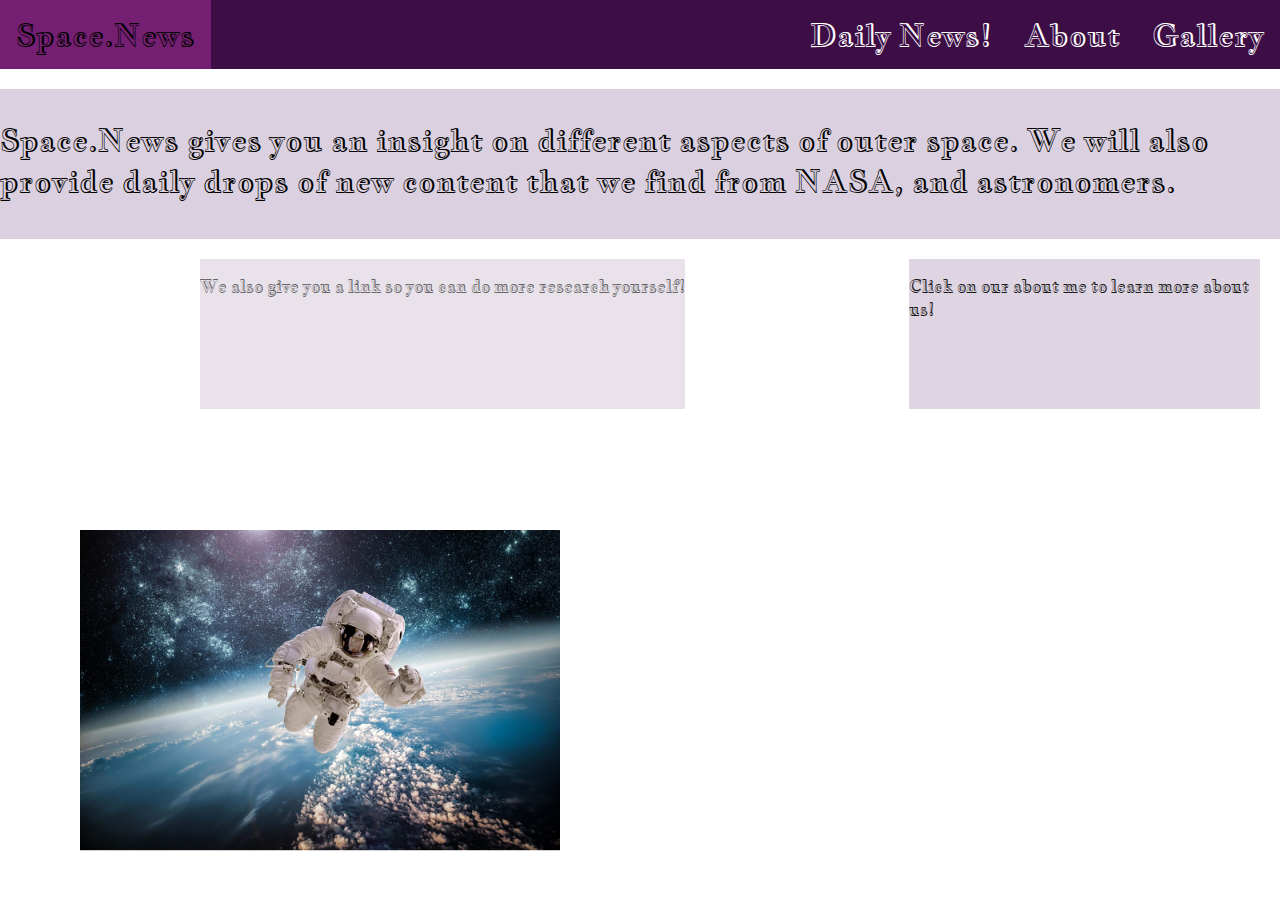
<file: index.html>
<!DOCTYPE html>
<html lang="en">
<head>
    <meta charset="UTF-8">
    <meta name="viewport" content="width=device-width, initial-scale=1.0">
    <title>Space.News</title>
    <link rel="preconnect" href="https://fonts.gstatic.com" crossorigin>
    <link href="https://fonts.googleapis.com/css2?family=Jacques+Francois+Shadow&display=swap" rel="stylesheet">
    <link rel="stylesheet" href="style.css">

</head>
<body>
    <div class="topnav">
        <a href="index.html">Space.News</a>
        <a href="gallery.html" class="split">Gallery</a>
        <a href="About_Us.html" class="split">About</a>
        <a href="Daily_News.html" class="split">Daily News!</a>
      </div>

    <div class="body">
        <div class="astronautPhoto">
            <img src="Astronaut.jpg" alt="Astronaut">
        </div>
       
        <div class="text1">
            <p id="selftext">Space.News gives you an insight on different aspects of outer space. We will also provide daily drops of new content that we find from NASA, and astronomers. </p>
        </div>
        <div class="text2">
            <p id="selftext">Click on our about me to learn more about us!</p>
        </div>
        <div class="text3">
            <p id="selftext">We also give you a link so you can do more research yourself!</p>
        </div>  
    </div>
      </div>

</body>
</html>
</file>
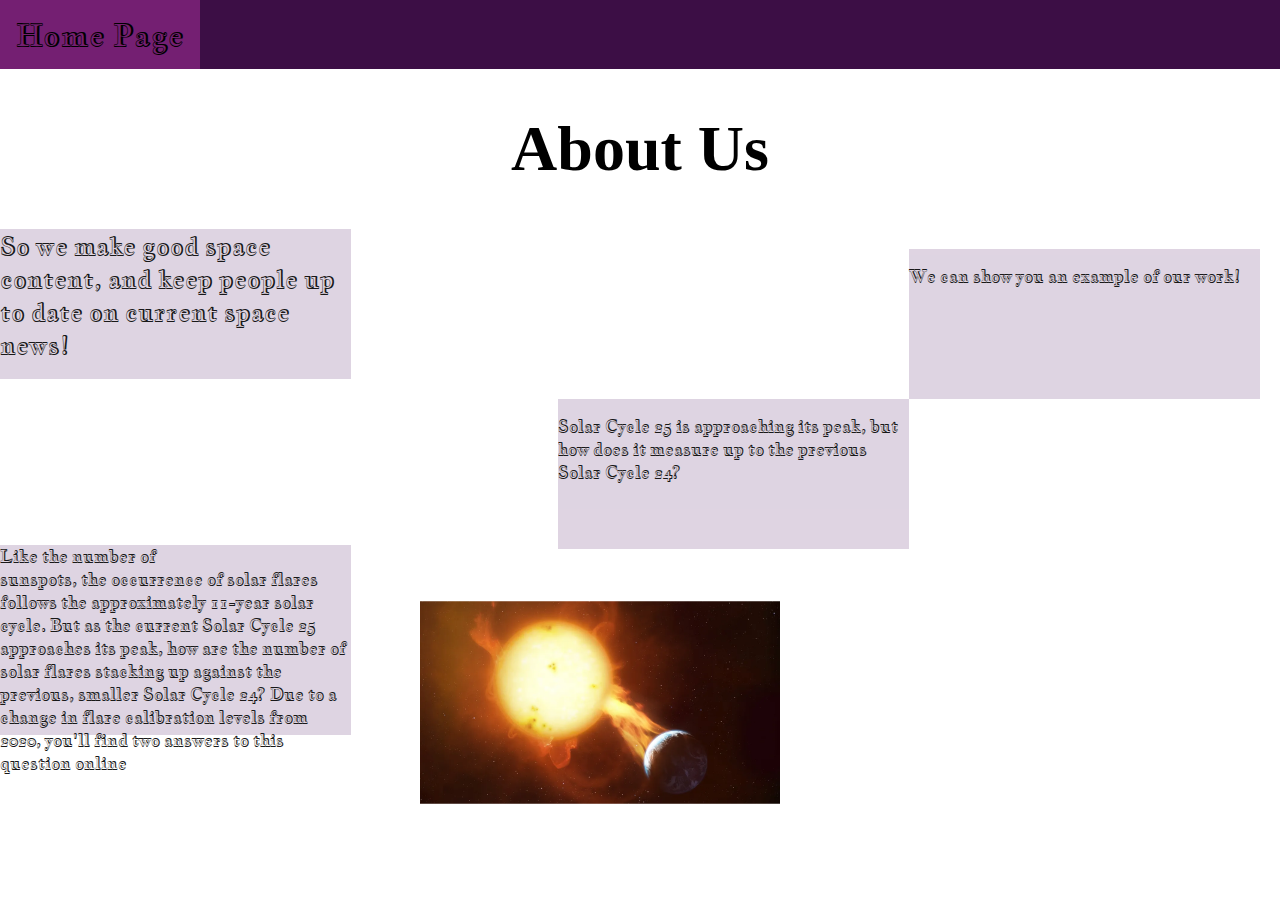
<file: About_Us.html>
<!DOCTYPE html>
<html lang="en">
<head>
    <meta charset="UTF-8">
    <meta name="viewport" content="width=device-width, initial-scale=1.0">
    <title>About Us</title>
    <link rel="preconnect" href="https://fonts.gstatic.com" crossorigin>
    <link href="https://fonts.googleapis.com/css2?family=Jacques+Francois+Shadow&display=swap" rel="stylesheet">
    <link rel="stylesheet" href="style.css">
</head>
<body>
    <div class="topnav">
        <a href="index.html">Home Page</a>
    </div>

    <div class="title">
        <h1 id="nameTitle"> About Us </h1>
    </div>

    <div class="text2">
        <p id="selftext">We can show you an example of our work!</p>
    </div>

    <div class="text4">
        <p id="selftext">So we make good space content, and keep people up to date on current space news!</p>
    </div>

    <div class="text5">
        <p id="selftext">Solar Cycle 25 is approaching its peak, but how does it measure up to the previous Solar Cycle 24?</p>
    </div>

    <div class="text7">
        <p id="selftext">Like the number of sunspots, the occurrence of solar flares follows the approximately 11-year solar cycle.
            But as the current Solar Cycle 25 approaches its peak, how are the number of solar flares stacking up against the previous, smaller Solar Cycle 24?
            Due to a change in flare calibration levels from 2020, you'll find two answers to this question online</p>
    </div>

    <!-- <div class="Starphoto"> -->
        <img id="star-photo" src="9YhGLPKdwAh3pVvAASMgPA-1200-80.jpg.webp" alt="star">
    <!-- </div> -->



</body>
</html>
</file>
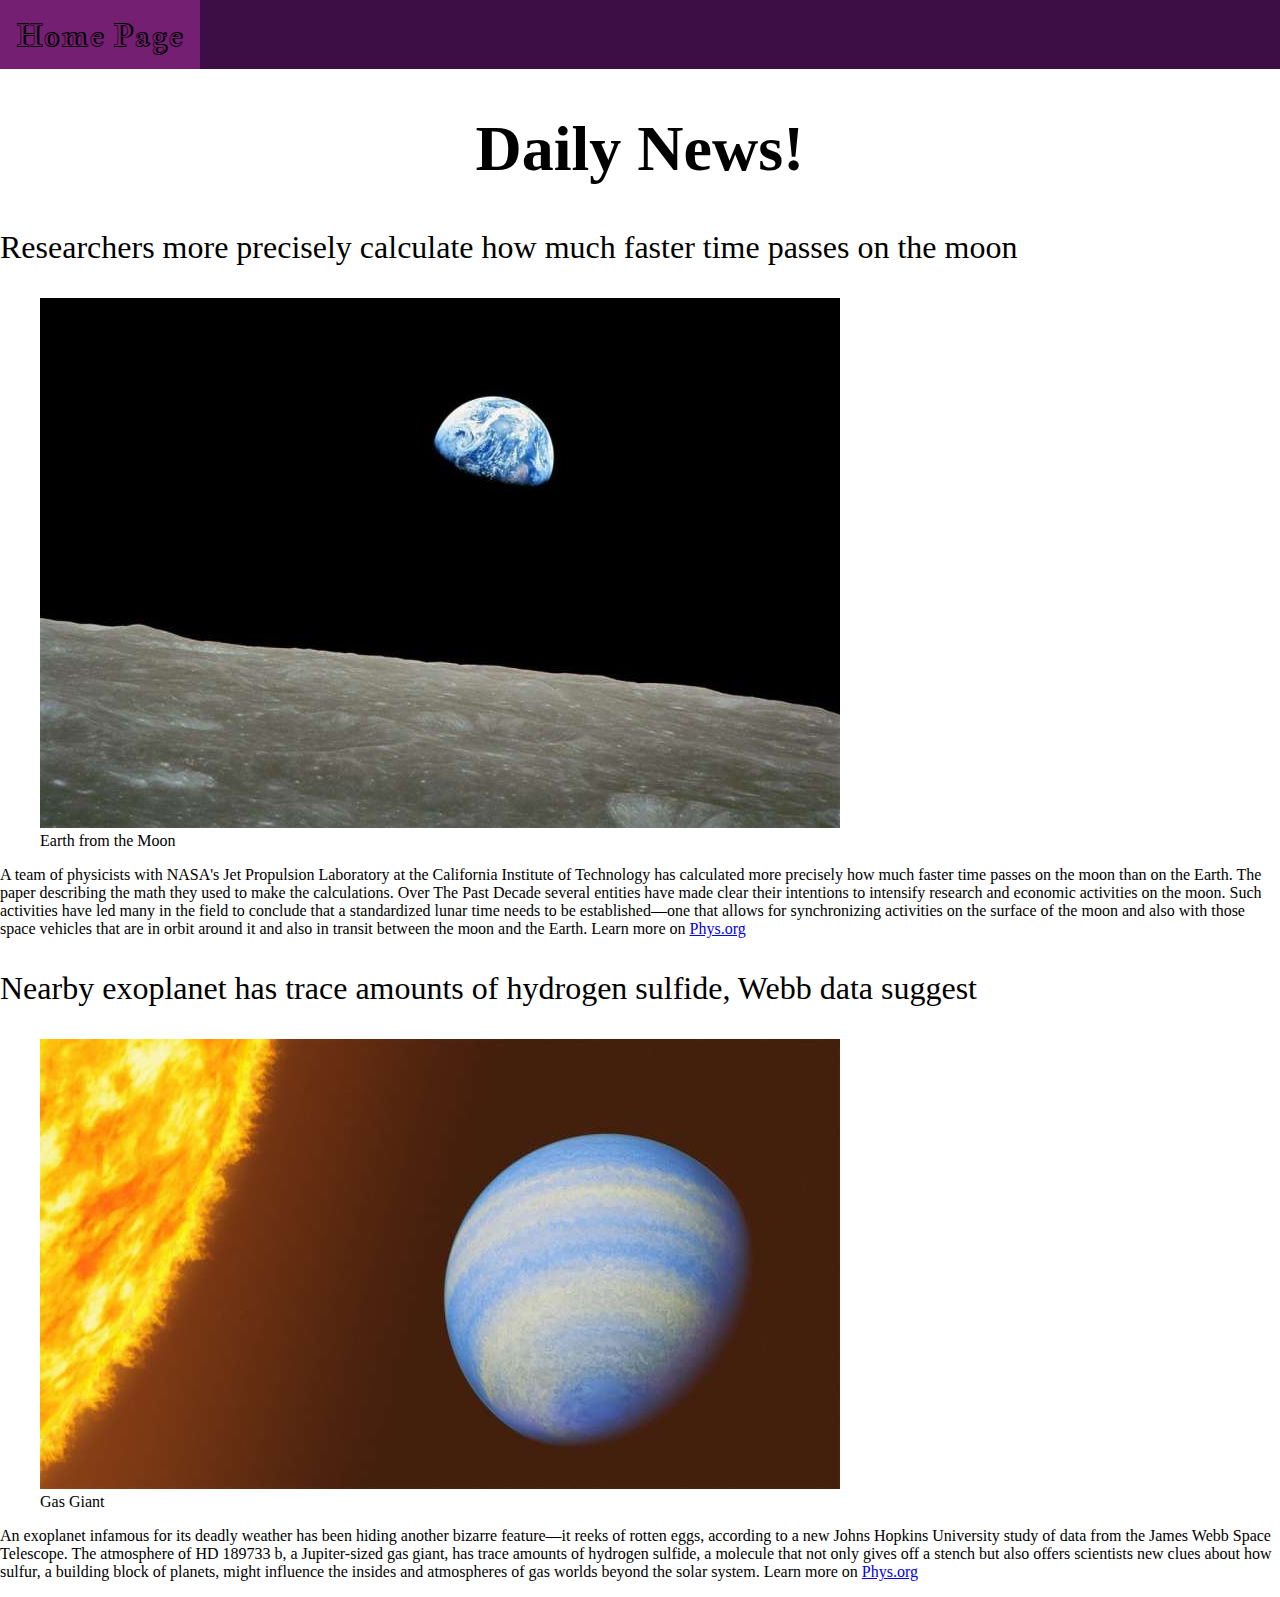
<file: Daily_News.html>
<!DOCTYPE html>
<html lang="en">
<head>
    <meta charset="UTF-8">
    <meta name="viewport" content="width=device-width, initial-scale=1.0">
    <title>DailyNews!</title>
    <link rel="stylesheet" href="style.css">
    <link rel="preconnect" href="https://fonts.gstatic.com" crossorigin>
    <link href="https://fonts.googleapis.com/css2?family=Jacques+Francois+Shadow&display=swap" rel="stylesheet">
</head>
<body>
    <nav class="topnav">
        <a href="index.html">Home Page</a>
    </nav>

    <header class="title">
        <h1 id="nameTitle">Daily News!</h1>
    </header>

    <section class="articles">
        
        <article class="text10">
            <p id="selftext">Researchers more precisely calculate how much faster time passes on the moon</p>
        </article>
    </section>
    <section class="images">
        <figure class="sum">
            <img src="earth-from-the-moon.jpg" alt="Earth from the Moon">
            <figcaption>Earth from the Moon</figcaption>
        </figure>

        <section class="text11">
            <p id="selftext">A team of physicists with NASA's Jet Propulsion Laboratory at the California Institute of Technology has calculated more precisely how much faster time passes on the moon than on the Earth. The paper describing the math they used to make the calculations. Over The Past Decade several entities have made clear their intentions to intensify research and economic activities on the moon. Such activities have led many in the field to conclude that a standardized lunar time needs to be established—one that allows for synchronizing activities on the surface of the moon and also with those space vehicles that are in orbit around it and also in transit between the moon and the Earth. Learn more on <a href="https://phys.org/news/2024-07-nearby-exoplanet-amounts-hydrogen-sulfide.html">Phys.org</a></p>
        </section>

        <article class="text8">
            <p id="selftext">Nearby exoplanet has trace amounts of hydrogen sulfide, Webb data suggest</p>
        </article>

        <figure class="Sunny">
            <img src="stench-of-a-gas-giant.jpg" alt="Gas Giant">
            <figcaption>Gas Giant</figcaption>
        </figure>
    </section>

    <section class="text9">
        <p id="selftext">An exoplanet infamous for its deadly weather has been hiding another bizarre feature—it reeks of rotten eggs, according to a new Johns Hopkins University study of data from the James Webb Space Telescope. The atmosphere of HD 189733 b, a Jupiter-sized gas giant, has trace amounts of hydrogen sulfide, a molecule that not only gives off a stench but also offers scientists new clues about how sulfur, a building block of planets, might influence the insides and atmospheres of gas worlds beyond the solar system. Learn more on <a href="https://phys.org/news/2024-07-nearby-exoplanet-amounts-hydrogen-sulfide.html">Phys.org</a></p>
    </section>
</body>
</html>
</file>
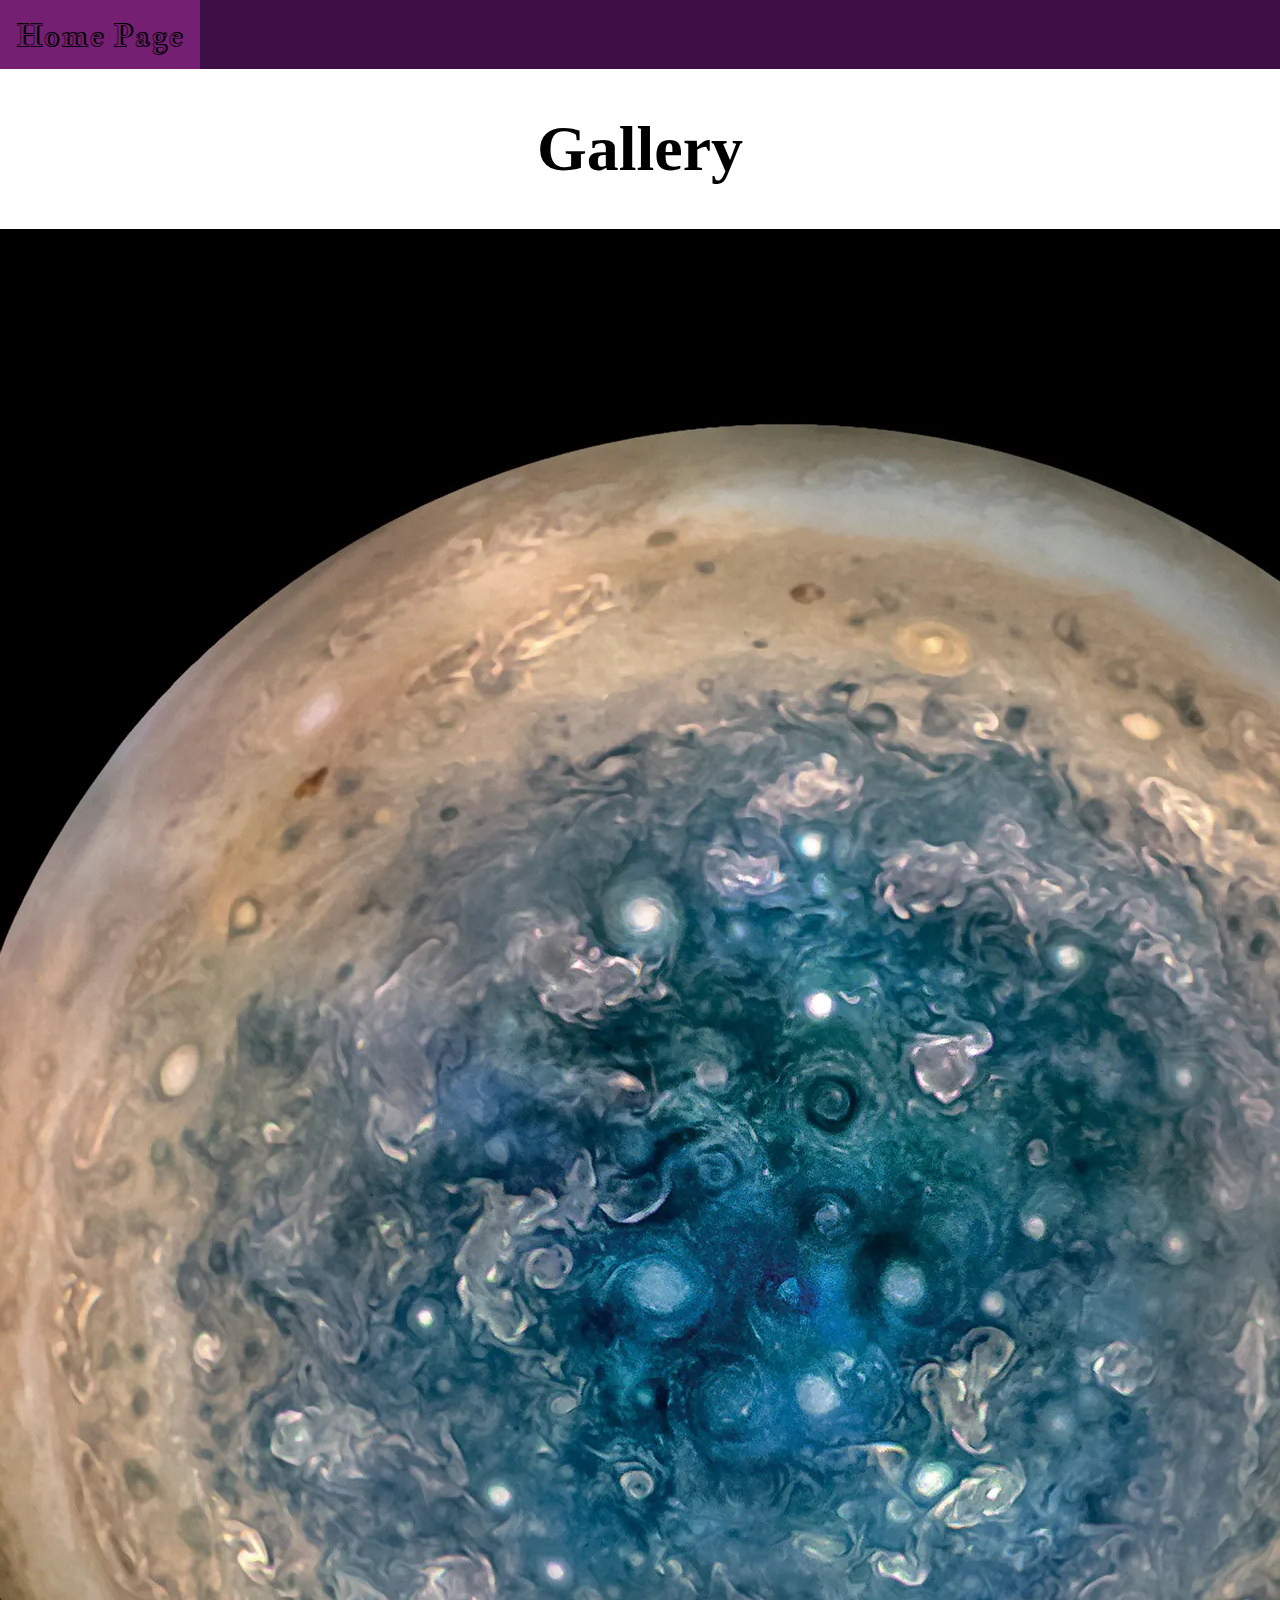
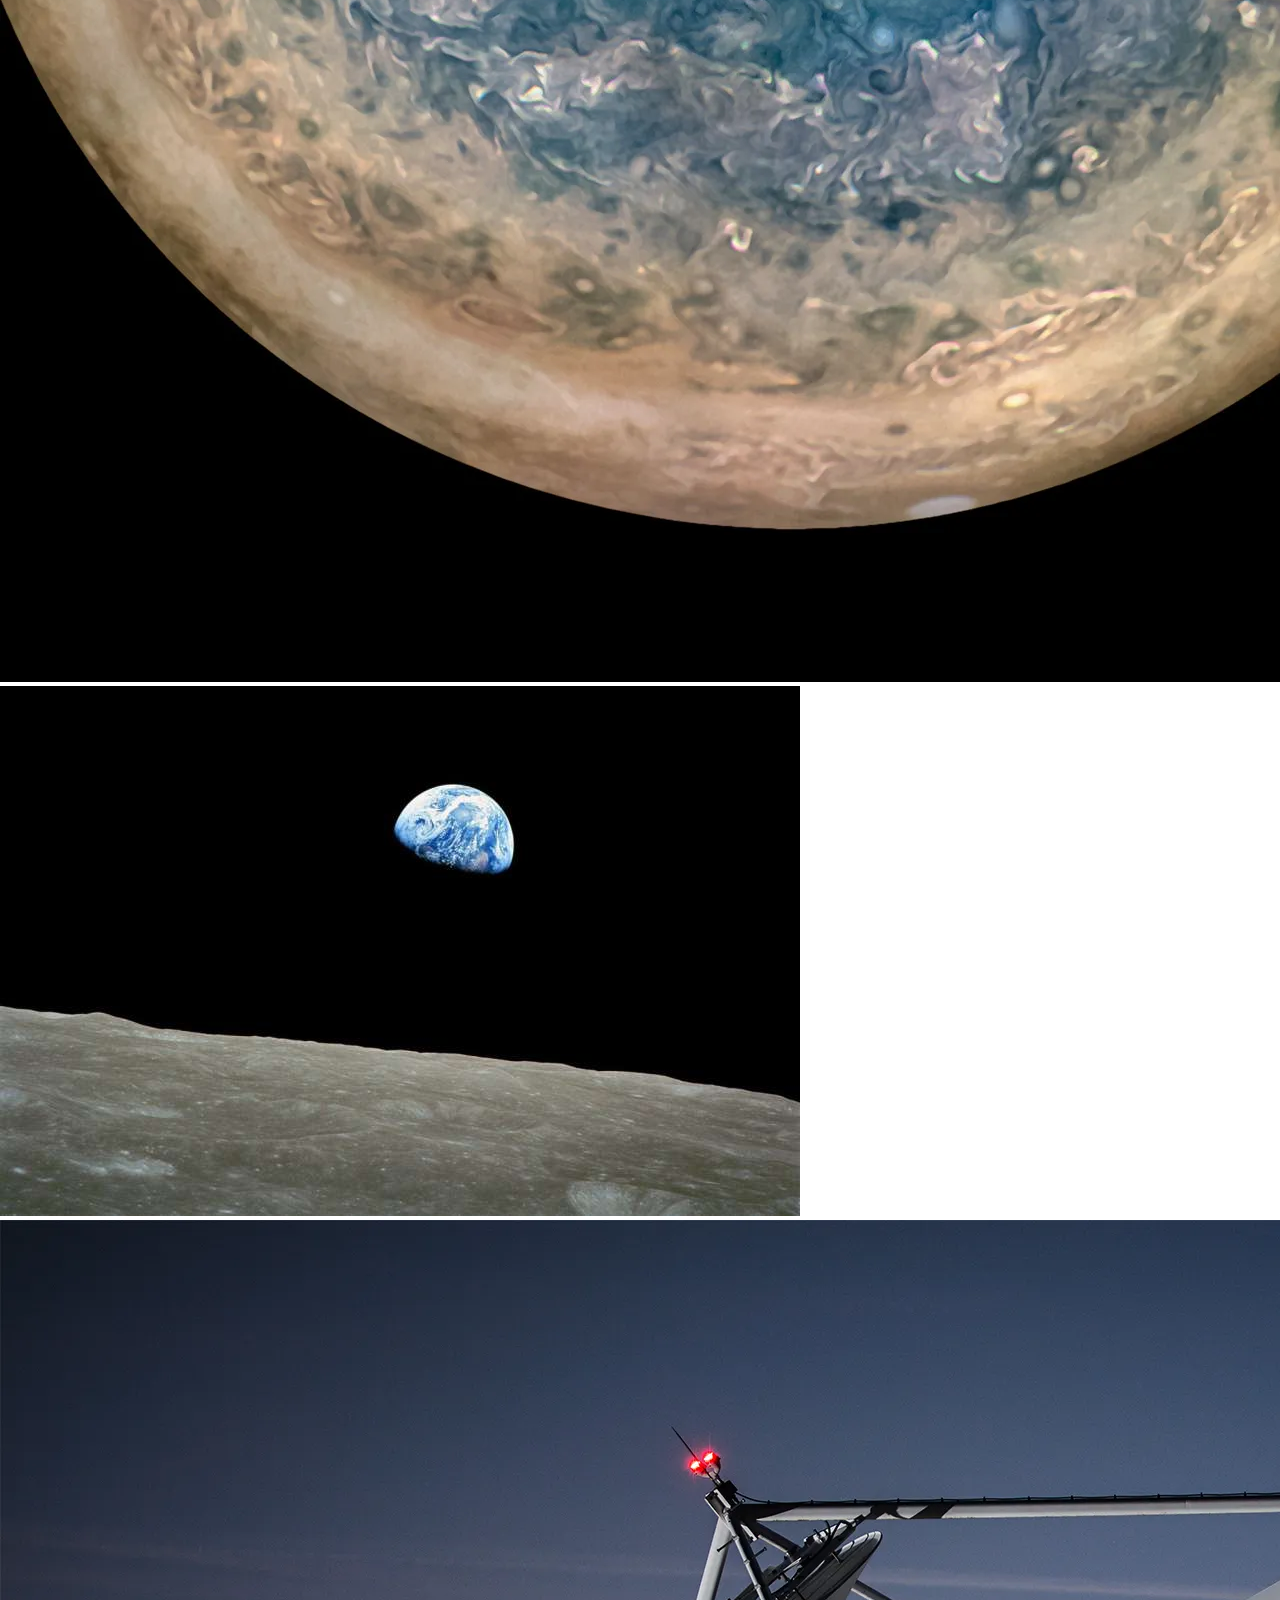
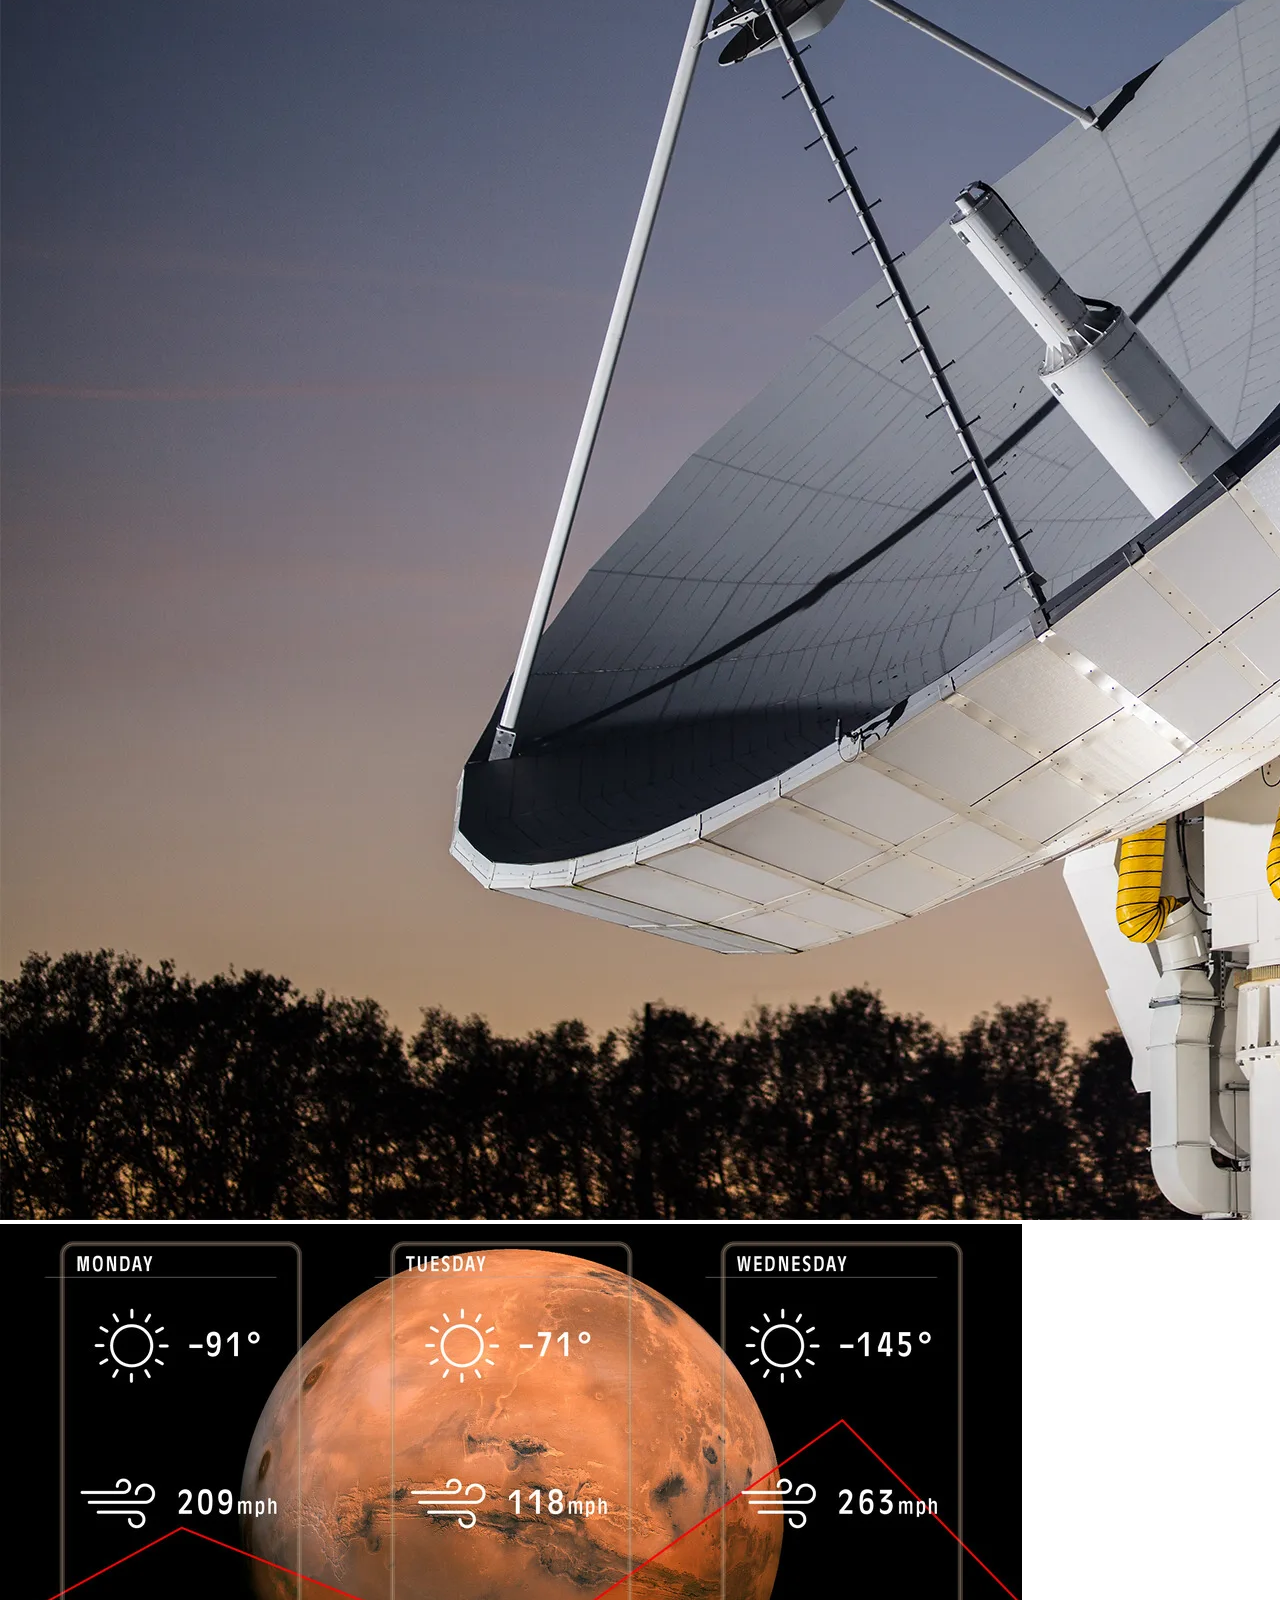
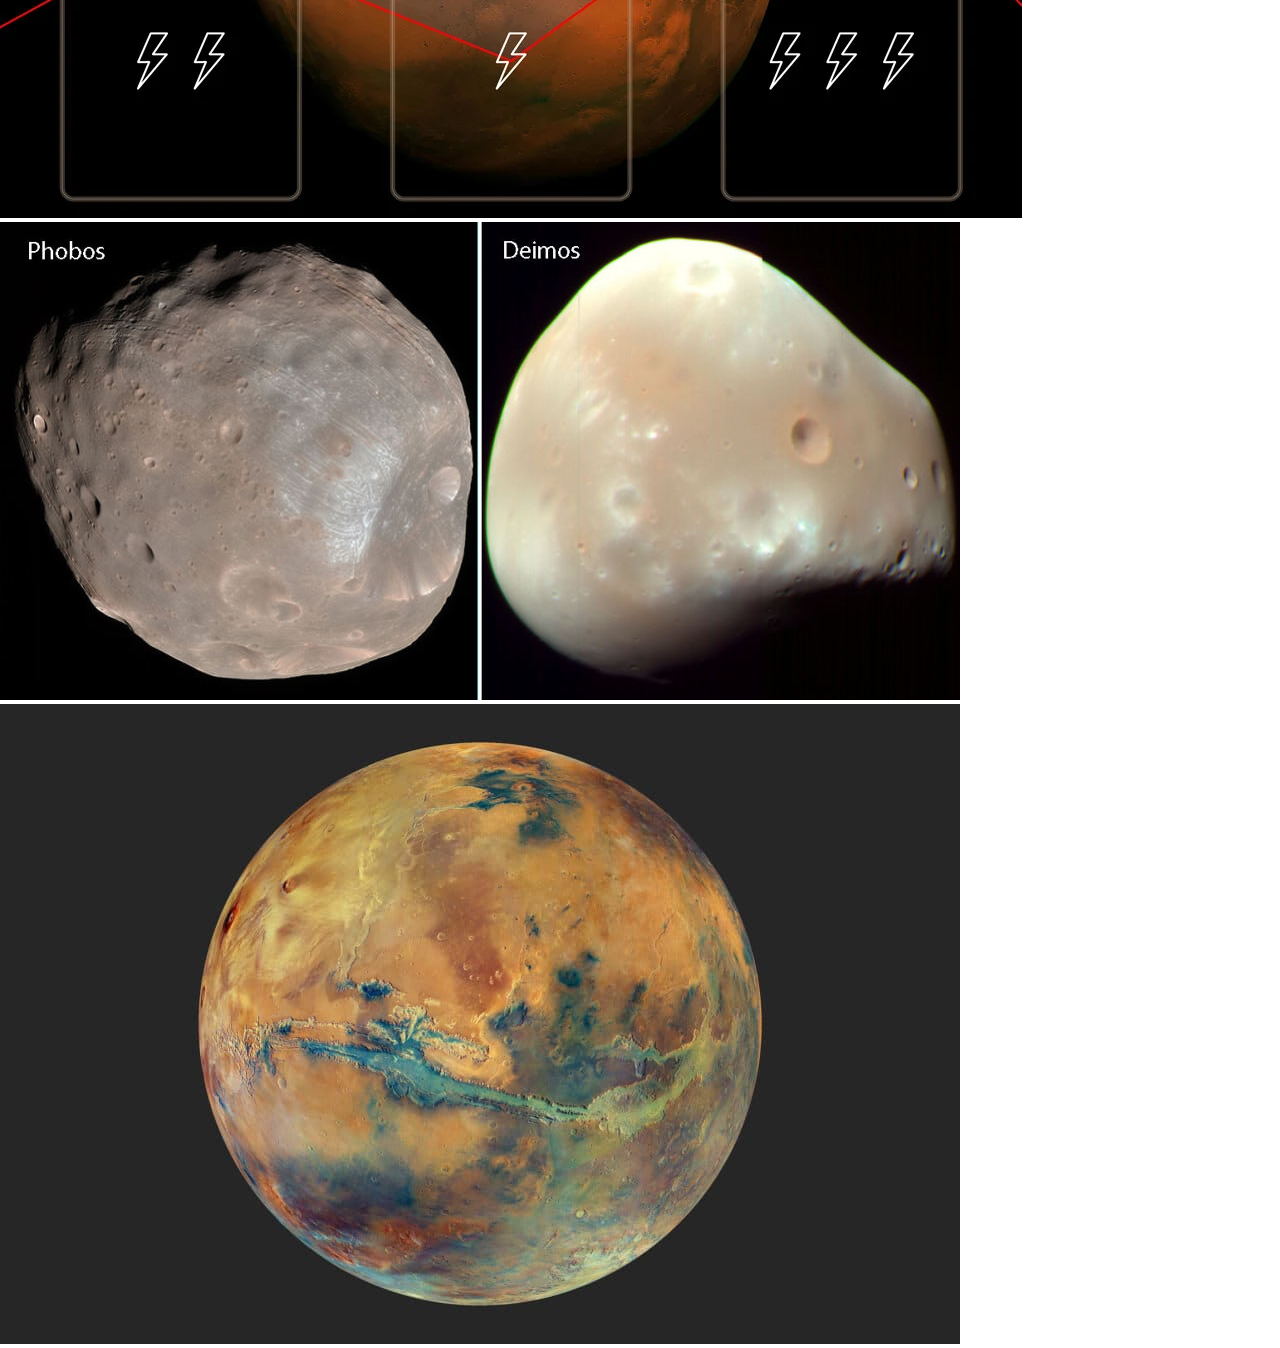
<file: gallery.html>
<!DOCTYPE html>
<html lang="en">
<head>
    <meta charset="UTF-8">
    <meta name="viewport" content="width=device-width, initial-scale=1.0">
    <title>Space Gallery</title>
    <link rel="stylesheet" href="style.css">
    <link rel="preconnect" href="https://fonts.gstatic.com" crossorigin>
    <link href="https://fonts.googleapis.com/css2?family=Jacques+Francois+Shadow&display=swap" rel="stylesheet">
    <link rel="stylesheet" href="style.css">
</head>
<body>
    <div class="topnav">
        <a href="index.html">Home Page</a>
    </div>

    <div class="title">
        <h1 id="nameTitle"> Gallery </h1>
    </div>

    <div class="jpg">
        <img src="Detailed_view_of_Jupiter_and_its_immense_swirling_cloud_patterns.jpeg.webp" alt="Bigboy">
    </div>

    <div class="earthfrommoon">
        <img src="earth-from-the-moon.jpg" alt="Earth">
    </div>

    <div class="STL">
        <img src="Eutelsat_TOPImage.jpg.webp" alt="SRL">
    </div>

    <div class="MARS">
        <img src="mars-weather_v01.jpg.webp" alt="Mars">
    </div>

    <div class="moons">
        <img src="phobos_deimos.jpg" alt="Moons">
    </div>

    <div class="mars2">
        <img src="Mars_global_color_Mars-Express_1medium-960x640.jpeg" alt="zong">
    </div>

</body>
</html>
</file>
<file: style.css>
body{
    margin: 0;
    padding: 0;
}
.topnav {
    background-color: #3C0E45;
    overflow: hidden;
  }

.topnav a {
    float: left;
    color: #f2f2f2;
    text-align: center;
    padding: 14px 16px;
    text-decoration: none;
    font-size: 30px;
    font-family: 'Jacques Francois Shadow';
}

.topnav a:hover {
    background-color: #741F72;
    color: black;
}

.topnav a.split {
    float: right;
    color: white;
}

.text1{
    background-color: #571f6a36;
    font-family: 'Jacques Francois Shadow';
    height: 150px;
    width: 100%;
    display: inline-block;
    margin-top: 20px;
    margin-right: 20px;
    font-size: 30px;

}
.text2{
    font-family: 'Jacques Francois Shadow';
    background-color: #571f6a36;
    opacity: 90%;
    height: 150px;
    width: 351px;
    display: block;
    float: right;
    margin-top: 20px;
    margin-right: 20px;
}
.text3{
    font-family: 'Jacques Francois Shadow';
    background-color: #571f6a36;
    opacity: 60%;
    margin-bottom: 0;
    padding-bottom: 0;
    height: 150px;
    left: 200px;
    position: absolute;
    margin-top: 20px;
    
}
.Phototext{
    scale: 0.3;
    margin-bottom: 100%;
    margin-right: 100%;

}

.astronautPhoto {
    scale: 0.2;
    position: absolute;
    width: 200px;
    height: 200px;
    background-color: aquamarine;
    top: 50%;
}

.title{
    text-align: center;
    font-size: xx-large;
}

.text4{
    font-family: 'Jacques Francois Shadow';
    background-color: #571f6a36;
    opacity: 90%;
    height: 150px;
    width: 351px;
    display: block;
    font-size: x-large;
}

.text5{
    font-family: 'Jacques Francois Shadow';
    background-color: #571f6a36;
    opacity: 90%;
    height: 150px;
    width: 351px;
    display: block;
    float: right;
    margin-top: 20px;
    margin-left: 400px;
}

.Starphoto{
    scale: 0.3;
}

#star-photo {
    scale: 0.3;
    position: absolute;
    top: 40.5%;
    left: ;
}

.text8{
    font-size: xx-large;
    font-weight: 400;
}

.text10{
    font-size: xx-large;
    font-weight: 400;
}

.text7{
    font-family: 'Jacques Francois Shadow';
    background-color: #571f6a36;
    opacity: 90%;
    height: 190px;
    width: 351px;
    display: block;
    margin-top: 13%;
}
</file>
